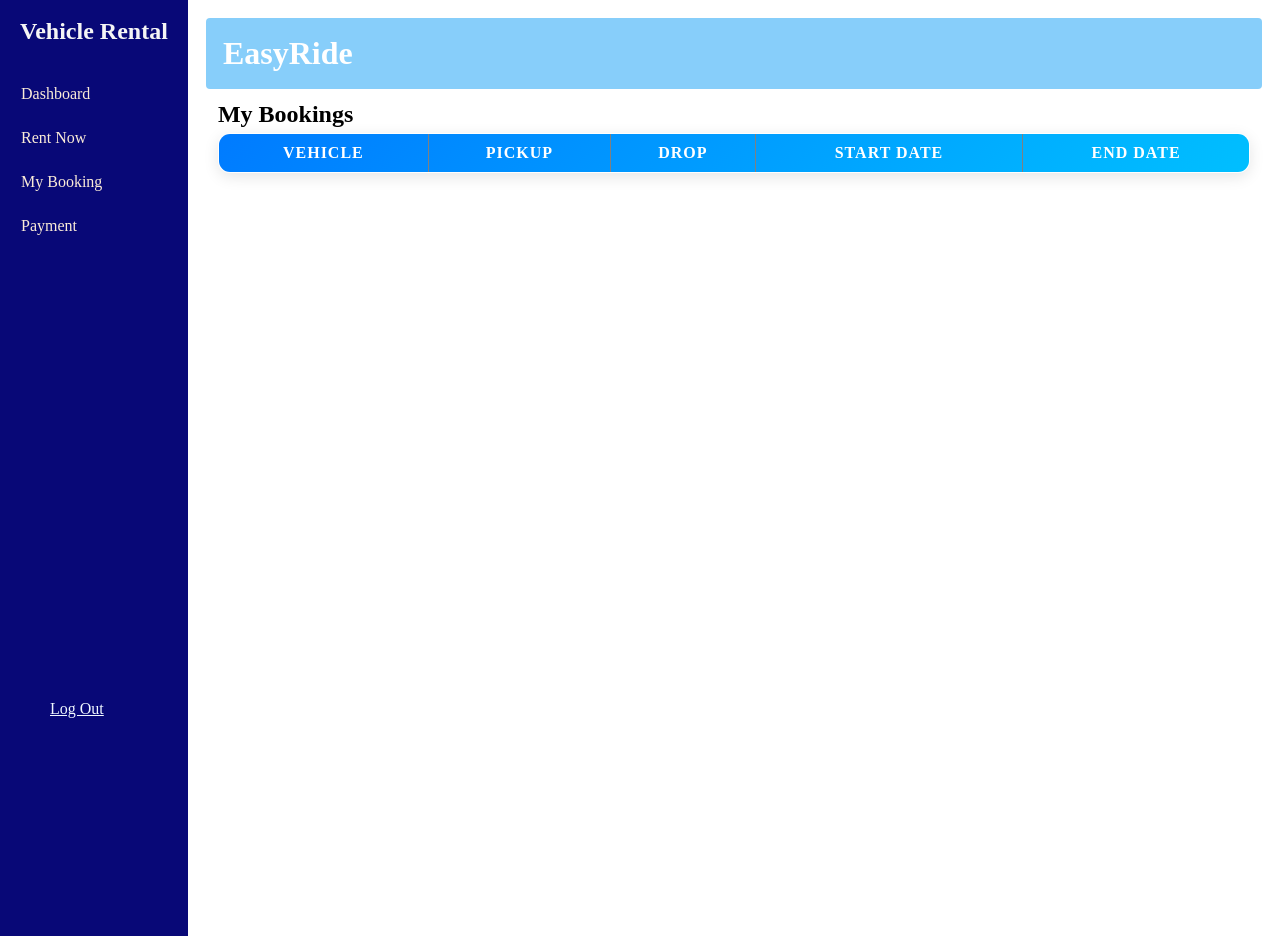
<file: booking.html>
<!DOCTYPE html>
<html lang="en">
<head>
  <meta charset="UTF-8">
  <meta name="viewport" content="width=device-width, initial-scale=1.0">
  <title>My Bookings</title>
  <link rel="stylesheet" href="./syyle.css">
  <link rel="stylesheet" href="./">
 <link rel="stylesheet" href="./booking.css">
</head>
<body>
  <div class="flex">
    <div class="sidebar">
      <h2>Vehicle Rental</h2>
      <a href="./user.html" class="menu">Dashboard</a>
      <a href="./rent.html" class="menu">Rent Now</a>
      <a href="./booking.html" class="menu">My Booking</a>
     <a href="./payment.html" class="menu">Payment</a>
        <a href="#" class="logout"><i class="fa-solid fa-right-from-bracket"></i>Log Out </a>
          
    </div>

    <div class="main">
      <div class="top">
        <h1>EasyRide</h1>
      </div>
      <div class="text">
        <h2>My Bookings</h2>
        <table border="1" width="100%" cellpadding="10" id="bookingTable">
          <thead>
            <tr>
              <th>Vehicle</th>
              <th>Pickup</th>
              <th>Drop</th>
              <th>Start Date</th>
              <th>End Date</th>
            </tr>
          </thead>
          <tbody id="bookingData">
          </tbody>
        </table>
      </div>
    </div>
  </div>
</body>
</html>
</file>
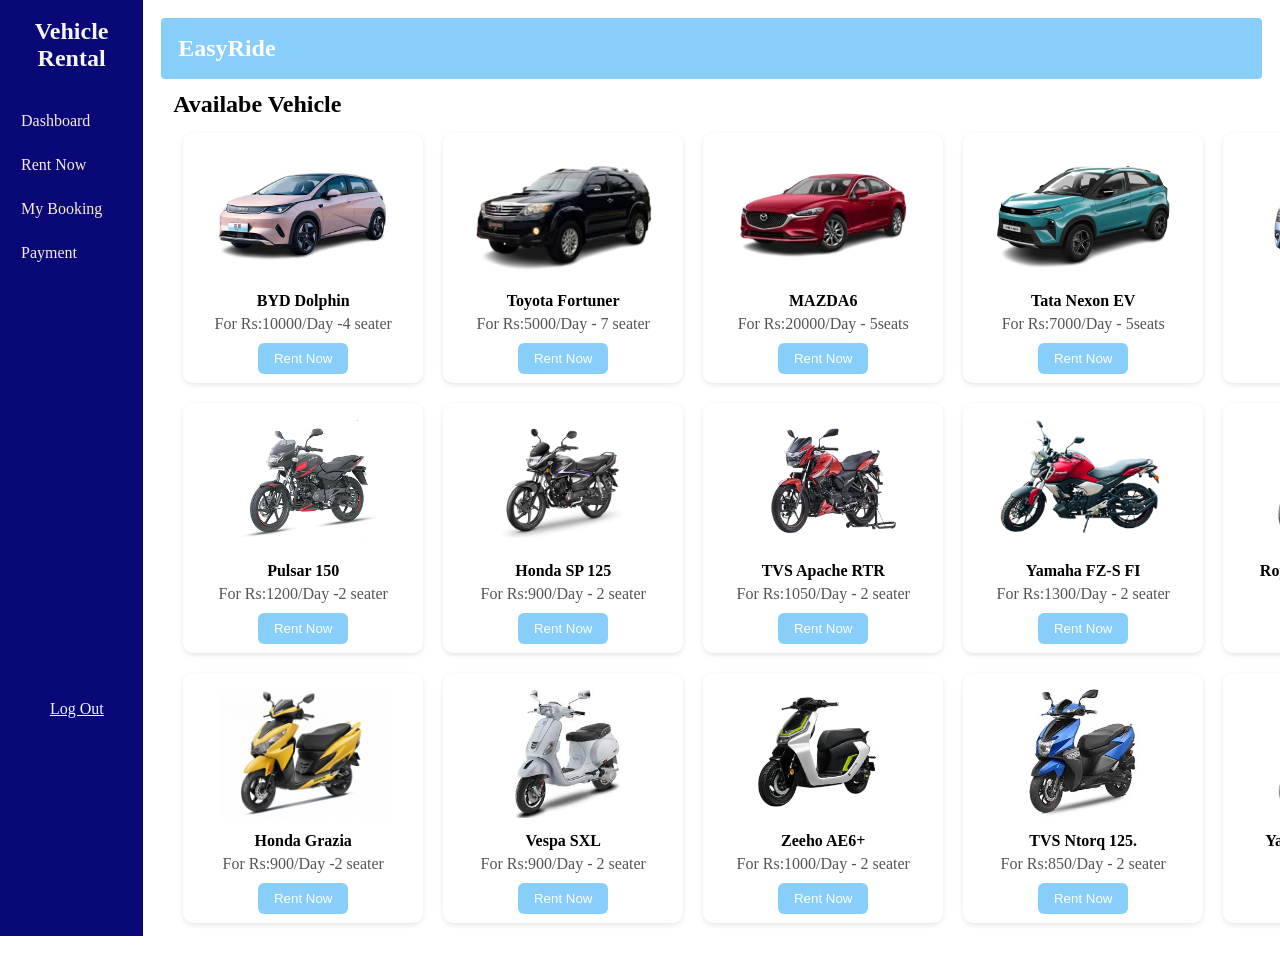
<file: rent.html>
<!DOCTYPE html>
<html lang="en">

<head>
    <meta charset="UTF-8">
    <meta name="viewport" content="width=device-width, initial-scale=1.0">
    <title>Rent Now</title>
    <link rel="stylesheet" href="./syyle.css">
    <link rel="stylesheet" href="./rent.css">
    <script src="rent.js " defer></script>
</head>

<body>
    <div class="flex">
        <div class="sidebar">
            <h2>Vehicle Rental</h2>
            <a href="./user.html" class="menu">Dashboard</a>
            <a href="./rent.html" class="menu">Rent Now</a>
            <a href="./booking.html" class="menu">My Booking</a>
            <a href="./payment.html" class="menu">Payment</a>
        <a href="#" class="logout"><i class="fa-solid fa-right-from-bracket"></i>Log Out </a>
          
        </div>
        <div class="main">
            <section id="dashboard">
                <div class="top">
                    <h1>EasyRide</h1>
                </div>
                <div class="text">
                    <h2>Availabe Vehicle</h2>
                    <div class="flex">
                        <div class="card">
                            <div class="list">
                                <img src="./img/2021_BYD_Dolphin_EV_(front).jpg" alt="car">
                                <h4>BYD Dolphin</h4>
                                <p> For Rs:10000/Day -4 seater</p>
                                <button onclick="hideshow()">Rent Now</button>
                                 </div>
                           </div>
                 <div class="card">
                            <div class="list">
                                <img src="./img/toyota.png" alt="car">
                                <h4>Toyota Fortuner</h4>
                                <p> For Rs:5000/Day - 7 seater </p>
                                <button onclick="hideshow()">Rent Now</button>
                                 </div>
                           </div>
                           <div class="card">
                            <div class="list">
                                <img src="./img/mazda6.png" alt="car">
                                <h4>MAZDA6 </h4>
                                <p> For Rs:20000/Day -  5seats</p>
                                <button onclick="hideshow()">Rent Now</button>
                                 </div>
                           </div>

                           <div class="card">
                            <div class="list">
                                <img src="./img/naxon.png" alt="car">
                                <h4>Tata Nexon EV</h4>
                                <p> For Rs:7000/Day -  5seats</p>
                                <button onclick="hideshow()">Rent Now</button>
                                 </div>
                           </div>
                           <div class="card">
                            <div class="list">
                                <img src="./img/wagon.png" alt="car">
                                <h4>Suzuki WagonR</h4>
                                <p> For Rs:5000/Day</p>
                                <button onclick="hideshow()">Rent Now</button>
                                 </div>
                           </div>
                           </div>
 <div class="flex">
                        <div class="card">
                            <div class="list">
                                <img src="./img/pulsar.png" alt="car">
                                <h4>Pulsar 150</h4>
                                <p> For Rs:1200/Day -2 seater</p>
                                <button onclick="hideshow()">Rent Now</button>
                                 </div>
                           </div>
                 <div class="card">
                            <div class="list">
                                <img src="./img/shine.png" alt="car">
                                <h4>Honda SP 125</h4>
                                <p> For Rs:900/Day - 2 seater </p>
                                <button onclick="hideshow()">Rent Now</button>
                                 </div>
                           </div>
                           <div class="card">
                            <div class="list">
                                <img src="./img/tvs.png" alt="car">
                                <h4>TVS Apache RTR </h4>
                                <p> For Rs:1050/Day -  2 seater</p>
                                <button onclick="hideshow()">Rent Now</button>
                                 </div>
                           </div>

                           <div class="card">
                            <div class="list">
                                <img src="./img/fz.png" alt="car">
                                <h4>Yamaha FZ-S FI </h4>
                                <p> For Rs:1300/Day -  2 seater</p>
                                <button onclick="hideshow()">Rent Now</button>
                                 </div>
                           </div>
                           <div class="card">
                            <div class="list">
                                <img src="./img/bullet.png" alt="car">
                                <h4>Royal Enfield Bullet 350</h4>
                                <p> For Rs:2000/Day</p>
                                <button onclick="hideshow()">Rent Now</button>
                                 </div>
                           </div>

                           </div>
                           <div class="flex">
                        <div class="card">
                            <div class="list">
                                <img src="./img/grazia.jpg" alt="car">
                                <h4>Honda Grazia</h4>
                                <p> For Rs:900/Day -2 seater</p>
                                <button onclick="hideshow()">Rent Now</button>
                                 </div>
                           </div>
                 <div class="card">
                            <div class="list">
                                <img src="./img/vespa.jfif" alt="car">
                                <h4>Vespa SXL</h4>
                                <p> For Rs:900/Day - 2 seater </p>
                                <button onclick="hideshow()">Rent Now</button>
                                 </div>
                           </div>
                           <div class="card">
                            <div class="list">
                                <img src="./img/zeeho.png" alt="car">
                                <h4>Zeeho AE6+ </h4>
                                <p> For Rs:1000/Day -  2 seater</p>
                                <button onclick="hideshow()">Rent Now</button>
                                 </div>
                           </div>

                           <div class="card">
                            <div class="list">
                                <img src="./img/125.jfif" alt="car">
                                <h4> TVS Ntorq 125. </h4>
                                <p> For Rs:850/Day -  2 seater</p>
                                <button onclick="hideshow()">Rent Now</button>
                                 </div>
                           </div>
                           <div class="card">
                            <div class="list">
                                <img src="./img/yamaha.png" alt="car">
                                <h4>Yamaha RayZR 125 Fi Hybrid. </h4>
                                <p> For Rs:/Day</p>
                                <button onclick="hideshow()">Rent Now</button>
                                 </div>
                           </div>
                           </div>
                    </div>
                </div>
        </div>

        </section>
    </div>
    </div>
     <div class="popup-bg" id="popup-bg">
    <div class="popup">
      <h3>Book Vehicle</h3>
    
      <label>Pickup Place</label>
      <input type="text" id="pickup">
      <label>Drop Place</label>
      <input type="text" id="drop">
      <label>Start Date</label>
      <input type="date" id="startDate">
      <label>End Date</label>
      <input type="date" id="endDate">
      <button onclick="confirmBooking()">Confirm Booking</button>
    </div>
  </div>
</file>
<file: syyle.css>
*{
margin: 0;
padding: 0;

        }body{
            background-color: white;
        }
        .flex{
            display: flex;
        }
        .sidebar{
            width:14%;
            background-color: rgb(8, 8, 119);
            color: whitesmoke;
            padding: 18px 8px;
            height: 900px;
            
        }
        .sidebar>h2{
            text-align: center;
            justify-content: center;
            margin-bottom:30px;
        }
        .menu{
display: block;
padding: 10px 13px;
color: antiquewhite;
text-decoration: none;

margin-bottom: 6px;
transition: background .3s;
        }
        .menu:hover{
            background-color:  rgb(62, 62, 158);
        }

        .main{
            
           height: auto;
           width: 86%;
           margin:18px;
          
        }
         .logout{
        position: absolute;
        bottom:0;
        top: 700px;
        left: 50px;
        width: 100%;
        color: aliceblue;
      
      }
      .top{
         background-color: lightskyblue;
        padding: 5px;
         color: white;
        justify-content: space-between;
        align-items: center;
        height:auto;
        border-radius: 4px;
      }
      .top>h1{
        padding: 12px;
      }
      .text{
        padding: 12px;
      }
      .text>h2{
        font-weight: bolder;
        padding-bottom: 5px;
      }
</file>
<file: booking.css>
/* ===== Booking Table Style (Blue Theme) ===== */
table {
  width: 100%;
  border-collapse: collapse;
  background: #ffffff;
  border-radius: 12px;
  overflow: hidden;
  box-shadow: 0 4px 15px rgba(0, 0, 0, 0.1);
}

thead {
  background: linear-gradient(135deg, #007bff, #00bfff);
  color: #fff;
}

th, td {
  padding: 10px;
  text-align: center;
  font-size: 16px;
}

th {
  text-transform: uppercase;
  letter-spacing: 1px;
  font-weight: 600;
}




td {
  color: #333;
  border-bottom: 1px solid #e0e7ff;
}
</file>
<file: rent.css>
.flex{
    display: flex;
}
 .card {
  margin: 10px;

}
.list {
background:#fff;
border-radius:10px;
text-align:center;
padding:15px;
box-shadow:0 2px 5px rgba(0,0,0,.1);
height: 220px;
width: 210px;
}
.list:hover{
    transform:scale(1.03);
}
.list>img{
    width: 100%;
    height:130px;
    object-fit:contain;
    margin-bottom:10px
}
.list h4{
    margin-bottom: 5px;
}
.list p{
    color:#555;
    margin-bottom:10px;
}
.list button{
    background-color:lightskyblue ;
    color: #fff;
    padding: 8px 16px;
    border: none;
    border-radius:6px;
    cursor: pointer;
}
.list button:hover{
    background-color: rgb(62, 62, 158) ;
}
.popup-bg{
    position:fixed;
    top: 200px;
    left: 500px;
    width:auto;
    height:auto;
    display: none;
    background: rgba(0, 0, 0, 0.5);
}
.popup{
    background:#fff;
    padding:25px;
    border-radius:10px;
    width:330px;
    box-shadow:0 2px 5px rgba(122, 47, 47, 0.2);
}
    .popup h3{
        margin-bottom:10px;
    }
    .popup label{
        display:block;
        margin-top:10px;
    }
    .popup input{
        width:100%;
        padding:8px;
        margin-top:5px;
        border:1px solid #ccc;
        border-radius:6px;
    }
    .popup button
    {margin-top:15px;
        width:100%;
        padding:10px;
        border:none;
        border-radius:6px;
        color:white;
        background:#2563eb;
        cursor:pointer;
    }
    .popup button:hover{
        background:#1e3a8a;
    }
</file>
